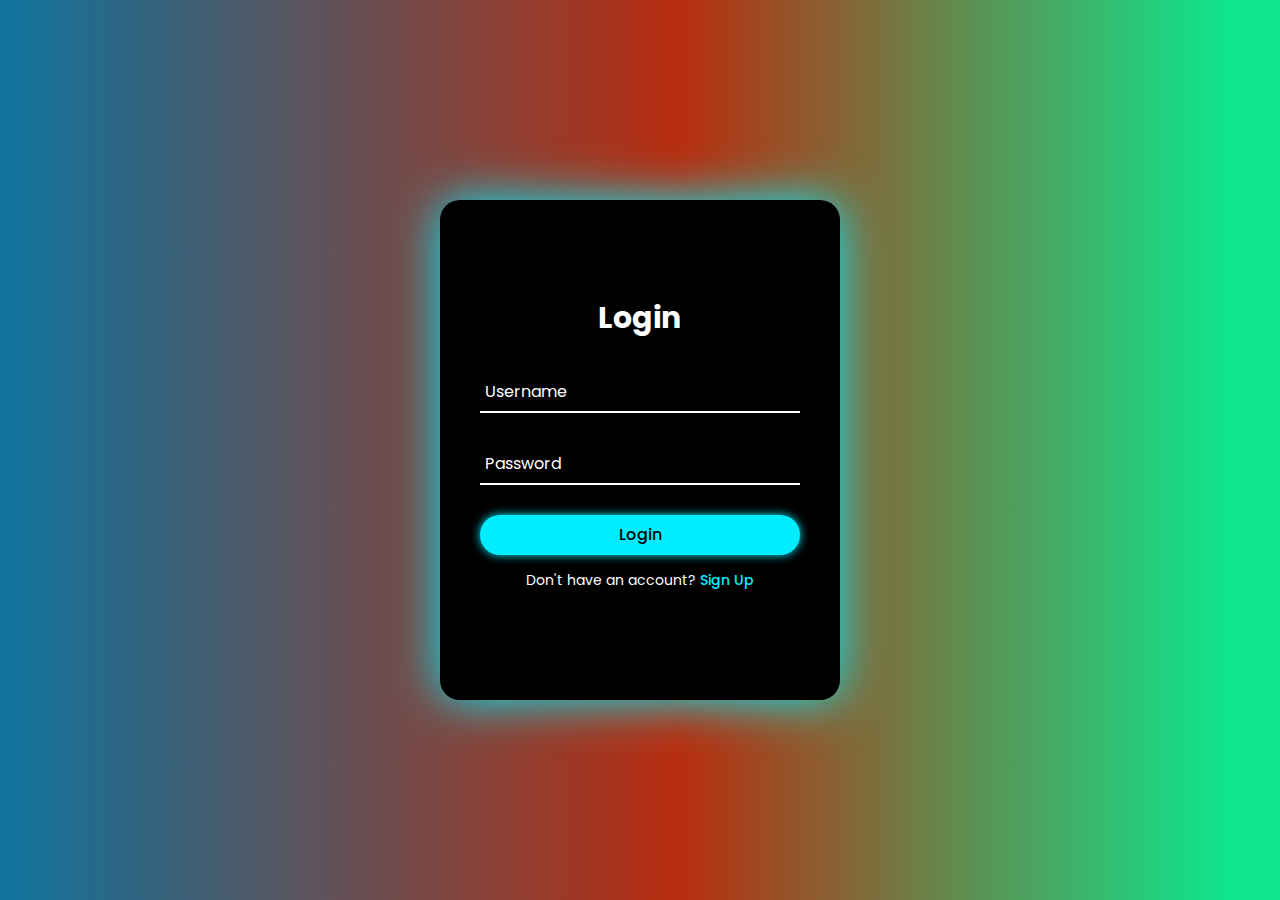
<file: login.html>
<!DOCTYPE html>
<html lang="en">
<head>
  <meta charset="UTF-8">
  <meta http-equiv="X-UA-Compatible" content="IE=edge">
  <meta name="viewport" content="width=device-width, initial-scale=1.0">
  <title>Animated Login & Registration Form</title>
  <link rel="stylesheet" type="text/css" href="login.css">
</head>
<body>
  <div class="wrapper">
    <div id="successMessage" class="success-message"></div>
    <div class="form-wrapper sign-in">
      <form>
        <h2>Login</h2>
        <div class="input-group">
          <input type="text" id="loginUsername" required>
          <label for="loginUsername">Username</label>
        </div>
        <div class="input-group">
          <input type="password" id="loginPassword" required>
          <label for="loginPassword">Password</label>
        </div>
        <button type="button" onclick="performLogin()">Login</button>
        <div class="signUp-link">
          <p>Don't have an account? <a href="#" class="signUpBtn-link">Sign Up</a></p>
        </div>
      </form>
    </div>
    <div class="form-wrapper sign-up">
      <form action="">
        <h2>Sign Up</h2>
        <div class="input-group">
          <input type="text" required>
          <label for="">Username</label>
        </div>
        <div class="input-group">
          <input type="email" required>
          <label for="">Email</label>
        </div>
        <div class="input-group">
          <input type="password" required>
          <label for="">Password</label>
        </div>
        <div class="remember">
          <label><input type="checkbox"> I agree to the terms & conditions</label>
        </div>
        <button type="submit">Sign Up</button>
        <div class="signUp-link">
          <p>Already have an account? <a href="#" class="signInBtn-link">Sign In</a></p>
        </div>
      </form>
    </div>
  </div>
  <script src="login.js"></script>
</body>
</html>
</file>
<file: login.css>
@import url('https://fonts.googleapis.com/css2?family=Poppins:wght@300;400;500;600;700;800;900&display=swap');
* {
margin: 0;
padding: 0;
box-sizing: border-box;
font-family: 'Poppins', sans-serif;
}
body {
display: flex;
justify-content: center;
align-items: center;
min-height: 100vh;
background: linear-gradient(90deg, rgba(14,116,158,1) 0%, rgba(184,45,15,1) 53%, rgba(14,230,141,1) 96%);
}
.wrapper {
position: relative;
width: 400px;
height: 500px;
background: #000;
box-shadow: 0 0 50px #0ef;
border-radius: 20px;
padding: 40px;
overflow: hidden;
}
.wrapper:hover {
animation: animate 1s linear infinite;
}
@keyframes animate {
100% {
    filter: hue-rotate(360deg);
}
}
.form-wrapper {
display: flex;
justify-content: center;
align-items: center;
width: 100%;
height: 100%;
transition: 1s ease-in-out;
}
.wrapper.active .form-wrapper.sign-in {
transform: translateY(-450px);
}
.wrapper .form-wrapper.sign-up {
position: absolute;
top: 450px;
left: 0;
}
.wrapper.active .form-wrapper.sign-up {
transform: translateY(-450px);
}
h2 {
font-size: 30px;
color: #fff;
text-align: center;
}
.input-group {
position: relative;
margin: 30px 0;
border-bottom: 2px solid #fff;
}
.input-group label {
position: absolute;
top: 50%;
left: 5px;
transform: translateY(-50%);
font-size: 16px;
color: #fff;
pointer-events: none;
transition: .5s;
}
.input-group input {
width: 320px;
height: 40px;
font-size: 16px;
color: #fff;
padding: 0 5px;
background: transparent;
border: none;
outline: none;
}
.input-group input:focus~label,
.input-group input:valid~label {
top: -5px;
}
.remember {
margin: -5px 0 15px 5px;
}
.remember label {
color: #fff;
font-size: 14px;
}
.remember label input {
accent-color: #0ef;
}
button {
position: relative;
width: 100%;
height: 40px;
background: #0ef;
box-shadow: 0 0 10px #0ef;
font-size: 16px;
color: #000;
font-weight: 500;
cursor: pointer;
border-radius: 30px;
border: none;
outline: none;
}
.signUp-link {
font-size: 14px;
text-align: center;
margin: 15px 0;
}
.signUp-link p {
color: #fff;
}
.signUp-link p a {
color: #0ef;
text-decoration: none;
font-weight: 500;
}
.signUp-link p a:hover {
text-decoration: underline;
}

/* Add your existing styles here */

.success-message {
    display: none;
    text-align: center;
    padding: 15px;
    background-color: #4CAF50;
    color: white;
    border-radius: 10px;
  }
</file>
